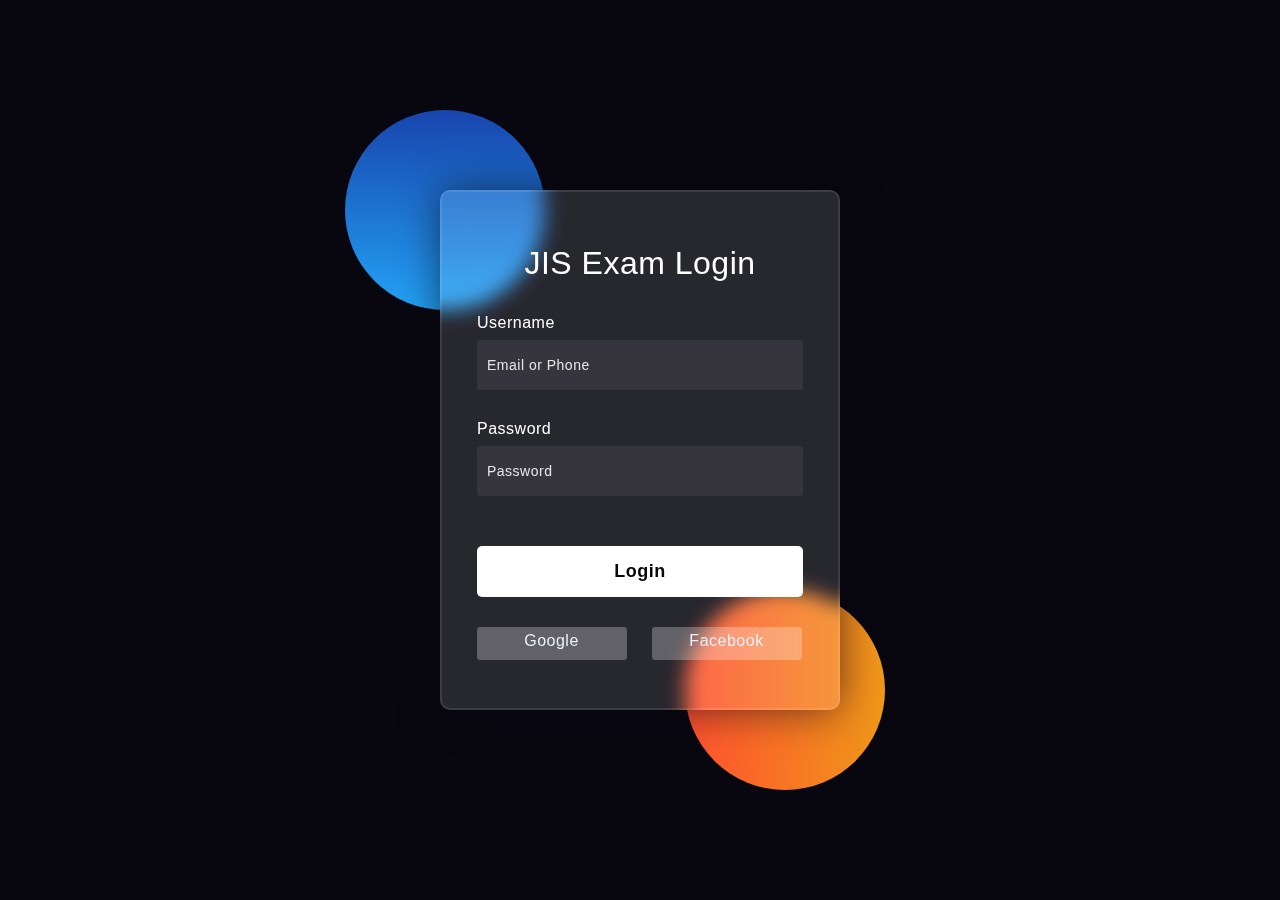
<file: index.html>
<!DOCTYPE html>
<html lang="en">
<head>
 
    <title>Login form</title>
 
    <style media="screen">
      *,
*:before,
*:after{
    padding: 0;
    margin: 0;
    box-sizing: border-box;
}
body{
    background-color: #080710;
}
.background{
    width: 430px;
    height: 520px;
    position: absolute;
    transform: translate(-50%,-50%);
    left: 50%;
    top: 50%;
}
.background .shape{
    height: 200px;
    width: 200px;
    position: absolute;
    border-radius: 50%;
}
.shape:first-child{
    background: linear-gradient(
        #1845ad,
        #23a2f6
    );
    left: -80px;
    top: -80px;
}
.shape:last-child{
    background: linear-gradient(
        to right,
        #ff512f,
        #f09819
    );
    right: -30px;
    bottom: -80px;
}
.form{
    height: 520px;
    width: 400px;
    background-color: rgba(255,255,255,0.13);
    position: absolute;
    transform: translate(-50%,-50%);
    top: 50%;
    left: 50%;
    border-radius: 10px;
    backdrop-filter: blur(10px);
    border: 2px solid rgba(255,255,255,0.1);
    box-shadow: 0 0 40px rgba(8,7,16,0.6);
    padding: 50px 35px;
}
.form *{
    font-family: 'Poppins',sans-serif;
    color: #ffffff;
    letter-spacing: 0.5px;
    outline: none;
    border: none;
}
.form h3{
    font-size: 32px;
    font-weight: 500;
    line-height: 42px;
    text-align: center;
}

label{
    display: block;
    margin-top: 30px;
    font-size: 16px;
    font-weight: 500;
}
input{
    display: block;
    height: 50px;
    width: 100%;
    background-color: rgba(255,255,255,0.07);
    border-radius: 3px;
    padding: 0 10px;
    margin-top: 8px;
    font-size: 14px;
    font-weight: 300;
}
::placeholder{
    color: #e5e5e5;
}
.form button{
    margin-top: 50px;
    width: 100%;
    background-color: #ffffff;
    color: #07070d;
    padding: 15px 0;
    font-size: 18px;
    font-weight: 600;
    border-radius: 5px;
    cursor: pointer;
}
.social{
  margin-top: 30px;
  display: flex;
}
.social div{
  background: red;
  width: 150px;
  border-radius: 3px;
  padding: 5px 10px 10px 5px;
  background-color: rgba(255,255,255,0.27);
  color: #eaf0fb;
  text-align: center;
}
.social div:hover{
  background-color: rgba(255,255,255,0.47);
}
.social .fb{
  margin-left: 25px;
}
.social i{
  margin-right: 4px;
}

    </style>
</head>
<body>
    <div class="background">
        <div class="shape"></div>
        <div class="shape"></div>
    </div>
    
       <div class="form">
        <h3>JIS Exam Login</h3>

        <label for="email">Username</label>
        <input type="email" placeholder="Email or Phone" id="email">

        <label for="password">Password</label>
        <input type="password" placeholder="Password" id="password">

       
    <button onclick="cheack()">Login</button>
            
        <div class="social">
          <div class="go"><i class="fab fa-google"></i>  Google</div>
          <div class="fb"><i class="fab fa-facebook"></i>  Facebook</div>
        </div>

       </div>
    

    <script>
        function cheack(){
            var num1 = document.getElementById("email").value;
            var num2 = document.getElementById("password").value;
    
            
            if(num1=="admin@gmail.com" && num2=="123")
            {
                window.location.href="t&cpage.html"
            }else
            {
                alert("Wrong Password")
            }

        }

    </script>
    </body>



</html>
</file>
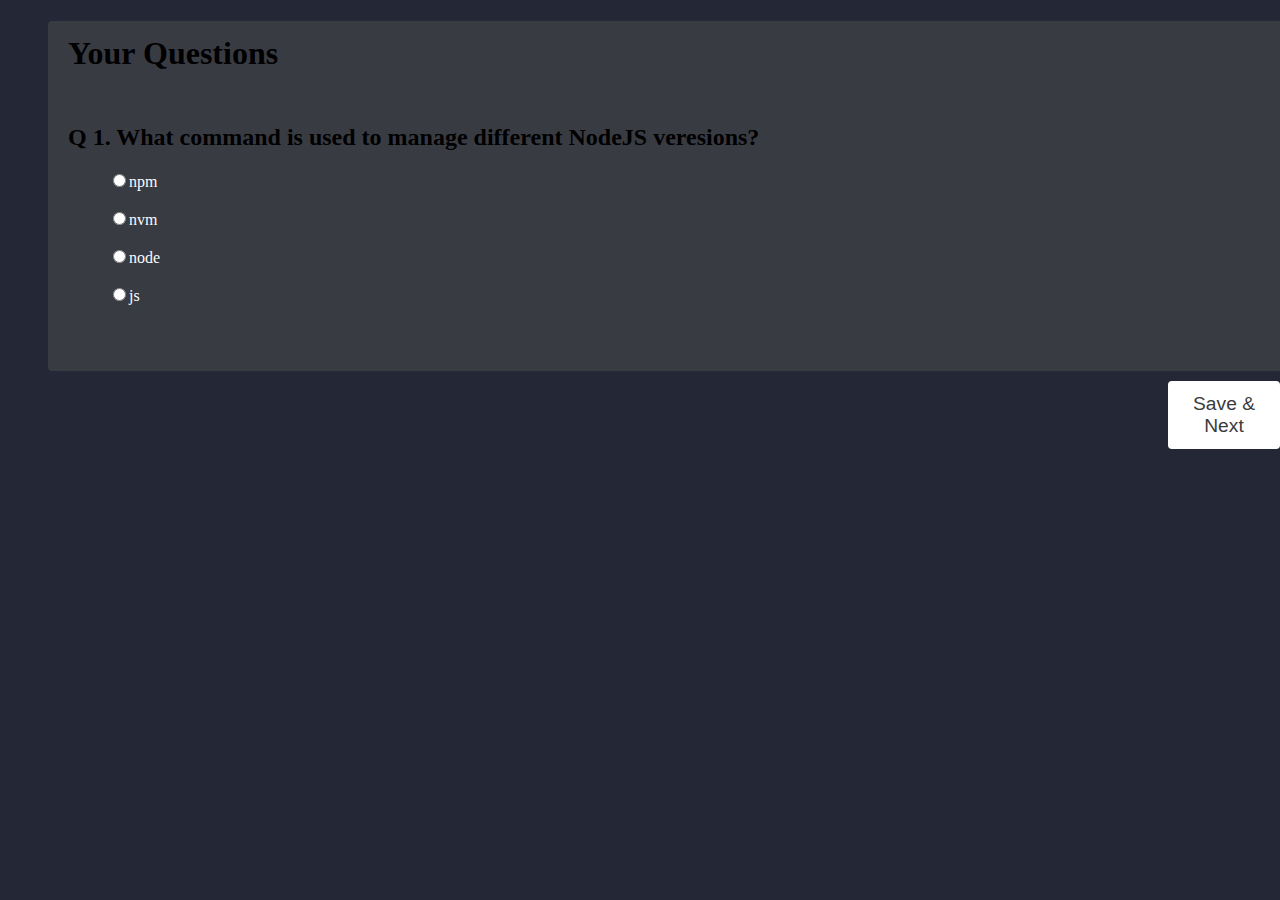
<file: question.html>
<!DOCTYPE html>
<html lang="en">
<head>
    <meta charset="UTF-8">
    <meta name="viewport" content="width=device-width, initial-scale=1.0">
    <title>Document</title>
    <link rel="stylesheet" href="question.css">
</head>
<body onload="displayQuestion()">
   <div class="cont">
    <div class="quiz" style="padding-left: 20px;">
            <h1>Your Questions</h1>
            <h2>Q <span id="qno">1</span>. <span id="question">What command is used to manage different NodeJS veresions?</span></h2>
            <ol type="A">
                <li><input type="radio" name="answer" id="uans1"><span id="op1">npm</span></li><br>
                <li><input type="radio" name="answer" id="uans2"><span id="op2">mvp</span></li><br>
                <li><input type="radio" name="answer" id="uans3"><span id="op3">node</span></li><br>
                <li><input type="radio" name="answer" id="uans4"><span id="op4">js</span></li>
            </ol>

    </div>

   </div>
   <div>
    <button onclick="prevQuestion()"class="exam-button" id="prevbtn" style="display: none;">Previous</button>
    <button onclick="nextQuestion()" class="exam-button" id="nextbtn" style="display: block;">Save & Next</button>
    <button onclick="finishExam()" class="exam-button" id="finishbtn" style="display: none;">Finish</button>
</div>

<script src="exam.js"></script>
</body>
</html>
</file>
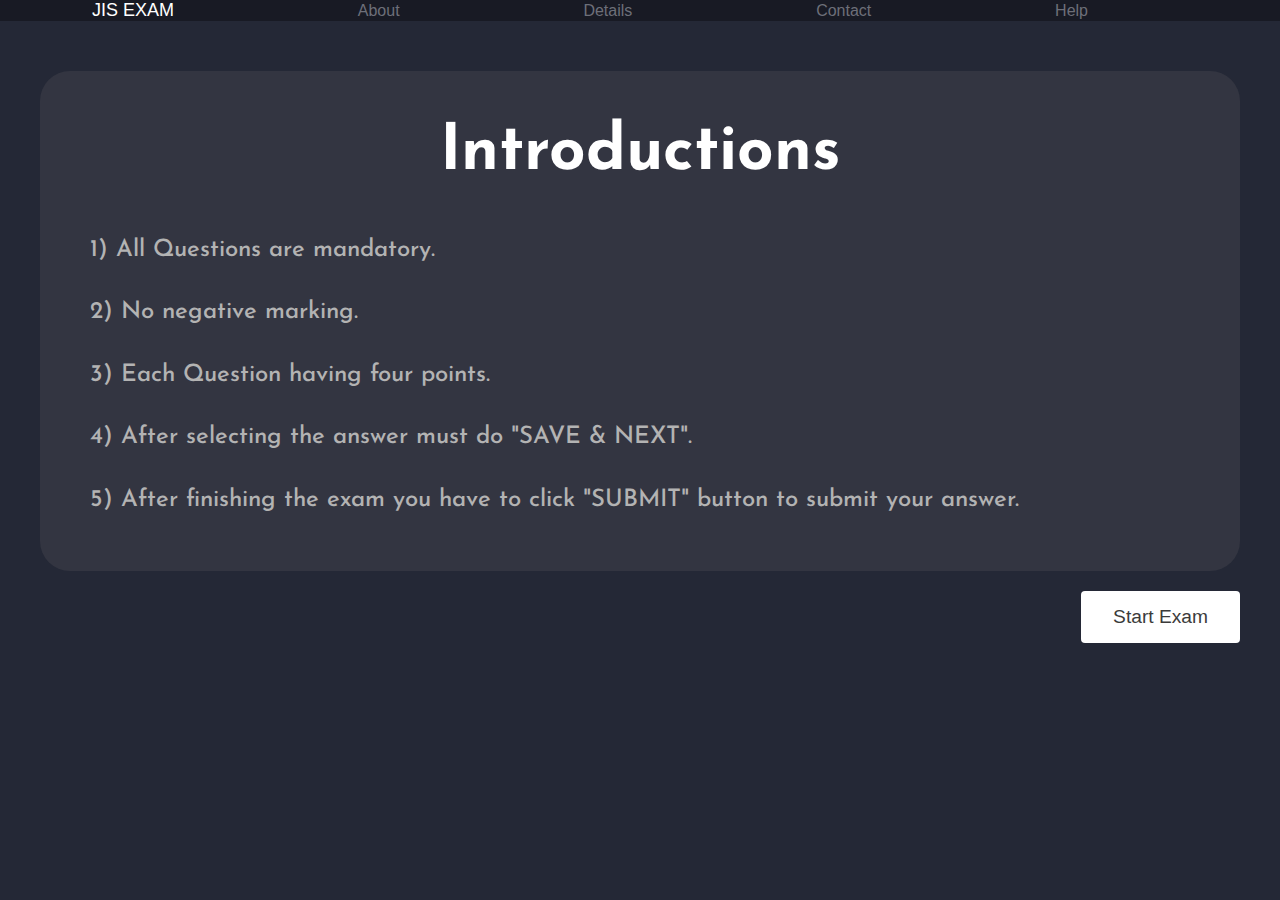
<file: t&cpage.html>
<!DOCTYPE html>
<html lang="en">
<head>
    <meta charset="UTF-8">
    <meta http-equiv="X-UA-Compatible" content="IE=edge">
    <meta name="viewport" content="width=device-width, initial-scale=1.0">
    <title>Terms and Service</title>
    <link rel="stylesheet" href="style.css">
</head>
<body>
    <header class="main-header dark-theme">

        <ul class="header-options">
    
             <li class="title"> JIS EXAM </li>
            <li class="option">About</li>
            <li class="option">Details</li>
            <li class="option">Contact</li>
            <li class="option">Help</li>
        </ul>
    
    </header>

    <header class="header-mobile dark-theme">
            <h3 class="title-mobile"> JIS Exam</h3>
    </header>

    <section id="terms-of-service">
        <div class="card">
            <h3 class="primary-heading">Introductions</h3>
            <p class="paragraph">
                1) All Questions are mandatory.
                <br><br>
                2) No negative marking.
                <br><br>
                3) Each Question having four points.
                <br><br>
                4) After selecting the answer must do "SAVE & NEXT".
                <br><br>
                5) After finishing the exam you have to click "SUBMIT" button to submit your answer.
                
        </div>
       <button class="exam-button" onclick="startexam()">Start Exam</button>
    </section>

    <script>
        function startexam(){
            alert("Best of Luck")
            window.location.href="question.html"

        }
        // setInterval(function(){
        //     startexam();
        // },2000)

    </script>
</body>
</html>
</file>
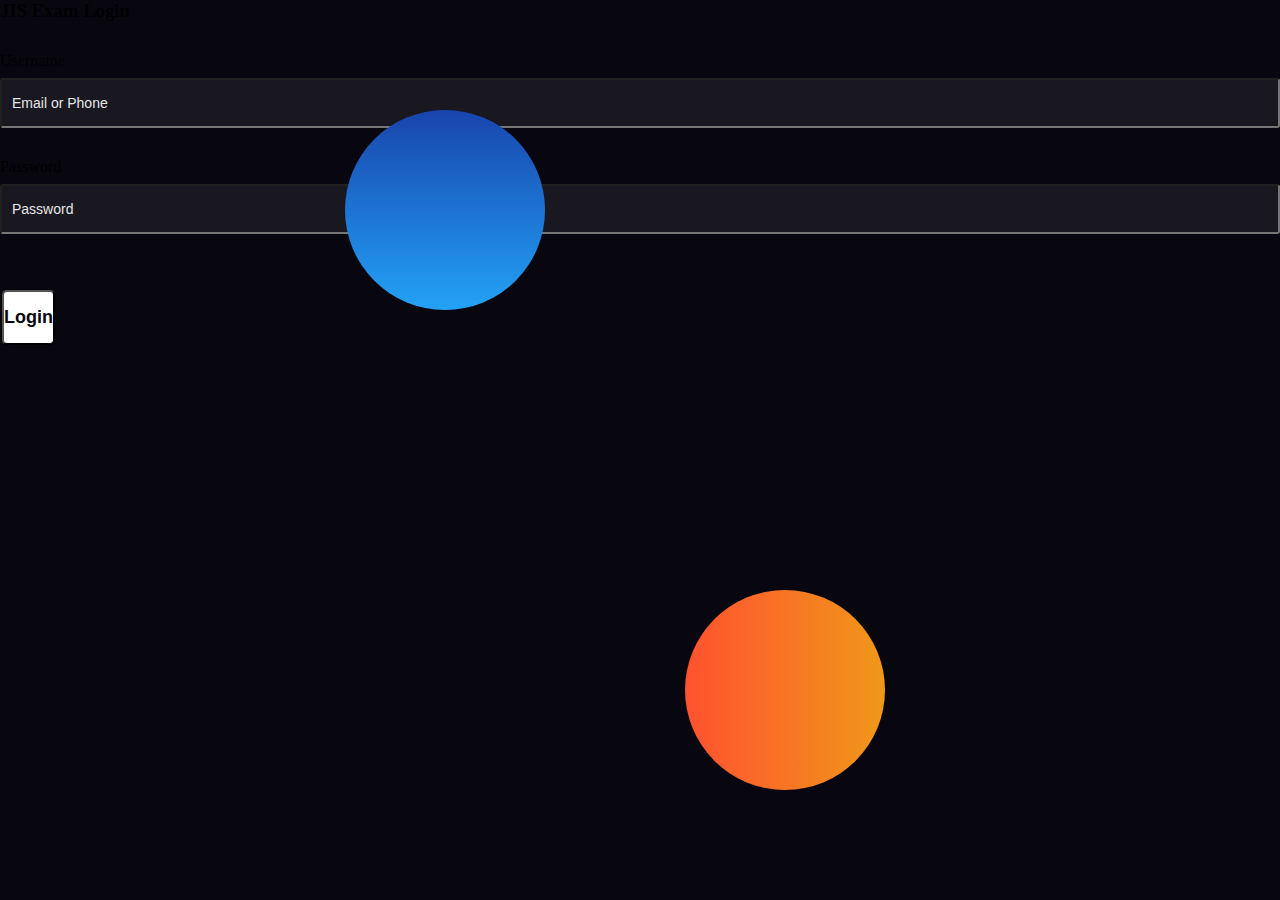
<file: try.html>
<html lang="en"><head>
    <meta charset="UTF-8">
    <meta http-equiv="X-UA-Compatible" content="IE=edge">
    <meta name="viewport" content="width=device-width, initial-scale=1.0">
    <title>User Login</title>

    
    <style media="screen">
        *,
  *:before,
  *:after{
      padding: 0;
      margin: 0;
      box-sizing: border-box;
  }
  body{
      background-color: #080710;
  }
  .background{
      width: 430px;
      height: 520px;
      position: absolute;
      transform: translate(-50%,-50%);
      left: 50%;
      top: 50%;
  }
  .background .shape{
      height: 200px;
      width: 200px;
      position: absolute;
      border-radius: 50%;
  }
  .shape:first-child{
      background: linear-gradient(
          #1845ad,
          #23a2f6
      );
      left: -80px;
      top: -80px;
  }
  .shape:last-child{
      background: linear-gradient(
          to right,
          #ff512f,
          #f09819
      );
      right: -30px;
      bottom: -80px;
  }
  form{
      height: 520px;
      width: 400px;
      background-color: rgba(255,255,255,0.13);
      position: absolute;
      transform: translate(-50%,-50%);
      top: 50%;
      left: 50%;
      border-radius: 10px;
      backdrop-filter: blur(10px);
      border: 2px solid rgba(255,255,255,0.1);
      box-shadow: 0 0 40px rgba(8,7,16,0.6);
      padding: 50px 35px;
  }
  form *{
      font-family: 'Poppins',sans-serif;
      color: #ffffff;
      letter-spacing: 0.5px;
      outline: none;
      border: none;
  }
  form h3{
      font-size: 32px;
      font-weight: 500;
      line-height: 42px;
      text-align: center;
  }
  
  label{
      display: block;
      margin-top: 30px;
      font-size: 16px;
      font-weight: 500;
  }
  input{
      display: block;
      height: 50px;
      width: 100%;
      background-color: rgba(255,255,255,0.07);
      border-radius: 3px;
      padding: 0 10px;
      margin-top: 8px;
      font-size: 14px;
      font-weight: 300;
  }
  ::placeholder{
      color: #e5e5e5;
  }
  button{
      margin-top: 50px;
      width: 100%;
      background-color: #ffffff;
      color: #080710;
      padding: 15px 0;
      font-size: 18px;
      font-weight: 600;
      border-radius: 5px;
      cursor: pointer;
  }
  .social{
    margin-top: 30px;
    display: flex;
  }
  .social div{
    background: red;
    width: 150px;
    border-radius: 3px;
    padding: 5px 10px 10px 5px;
    background-color: rgba(255,255,255,0.27);
    color: #eaf0fb;
    text-align: center;
  }
  .social div:hover{
    background-color: rgba(255,255,255,0.47);
  }
  .social .fb{
    margin-left: 25px;
  }
  .social i{
    margin-right: 4px;
  }
  
      </style>
</head>
<body>
    <div class="background">
        <div class="shape"></div>
        <div class="shape"></div>
    </div>
    <table>
        
    <tbody>
        <h3>JIS Exam Login</h3>
        <tr>
            <label for="email">Username</label>
            <input type="email" placeholder="Email or Phone" id="email">
    </tr>
    <tr>
       <label for="password">Password</label>
        <input type="password" placeholder="Password" id="password">

    </tr>
    <tr>
        <td><button onclick="cheack()">Login</button></td>
    </tr>
    </tbody></table>
    <script>
        function cheack(){
            var num1 = document.getElementById("email").value;
            var num2 = document.getElementById("password").value;
    
            
            if(num1=="admin@gmail.com" && num2=="123")
            {
                window.location.href="t&cpage.html"
            }else
            {
                alert("Wrong Password")
            }

        }

    </script>


</body></html>


</body></html>
</file>
<file: question.css>
body{
    background: #242836;
}
.cont{
    width: 1270px;
    height: 350px;
    background-color: #393b43;
    margin-left: 40px;
    margin-right: 40px;
    margin-bottom: 0px;
    border-radius: 4px;
}
.quiz li{
    list-style-type: none;
    color: rgb(251, 251, 251);
}
.quiz h1{
    padding-top: 14px;
    padding-bottom: 30px;
}
.choices li{
    list-style-type: none;
    font-size: 19px;

}
.exam-button{
    border: none;
    border-radius: 4px;
    color: rgb(59, 59, 59);
    position: absolute;
    font-size: 10px;
    background-color: white;
    font-size: 1.2em;
}
#prevbtn{
  margin-left: 40px;
  margin-top: 10px;
  padding: 12px 22px;
}
#nextbtn{
    margin-left: 1160px;
    margin-top: 10px;
    padding: 12px 22px;
   
}
#finishbtn{
    margin-left: 1214px;
    margin-top: 10px;
    padding: 12px 22px;
   
}
</file>
<file: style.css>
@import url('https://fonts.googleapis.com/css2?family=Josefin+Sans:wght@500;700&display=swap');

::-webkit-scrollbar {
    width: 8px;
}

::-webkit-scrollbar-track {
    background: #242836;
}

::-webkit-scrollbar-thumb {
    background: #333541;
}

* {

    margin: 0;
    padding: 0;
    box-sizing: border-box;

}

body,html {

    width: 100%;
    min-height: 700px;
    background-color: #242836;

}

.main-header {

    width: 100%;
    height: 100%;
    background-color: #181A24;
    display: block;

}

.main-header ul.header-options {

    width: 100%;
    height: 100%;
    list-style: none;
    display: flex;
    align-items: center;
    justify-content: space-around;
    padding-right: 100px;

}

.main-header ul.header-options li {
    display: inline-block;
}

.main-header ul.header-options li.title {

    font-size: 18px;
    color: #fff;
    font-family: Arial;
    cursor: pointer;

}

.header-mobile {

    width: 100%;
    height: 75px;
    background-color: #181A24;
    text-align: center;
    display: none;
}

.title-mobile {
    font-size: 18px;
    color: #fff;
    font-family: Arial;
    cursor: pointer;
    padding-top: 30px;
}

.option {
    text-decoration: none;
    font-size: 16px;
    color: #6D6F79;
    font-family: Arial;
    cursor: pointer;
}

.option:hover {
    font-size: 16px;
    color: #9598a7;
}


.card {
    margin-top: 50px;
    margin-bottom: 20px;
    height : 500px;
    width: 1200px;
    border-radius: 30px;
    background-color: #333541;
    margin-left: auto;
    margin-right: auto;
}

.card .primary-heading {
    text-align: center;
    font-family: josefin sans;
    color: white;
    padding-top: 50px ;
    font-size: 4em;
}

.paragraph {
    font-family: josefin sans;
    color: rgb(179, 179, 179);
    margin-left: 50px;
    margin-right: 25px;
    padding-top: 50px;
    font-size: 1.5em;
    line-height: 1.3em;
    font-weight: 500;
}

.bold {
    font-weight: 700;
    color: white;
}

.footer-heading {
    text-align: center;
    font-family: josefin sans;
    color: white;
    margin-bottom: 50px;
    font-size: 2em;
    line-height: 35px;
}

@media only screen and (max-width: 1218px) {
    .card {
        margin-top: 100px;
        margin-bottom: 100px;
        height : 500px;
        width: 1000px;
        border-radius: 30px;
        background-color: #333541;
        margin-left: auto;
        margin-right: auto;
    }
}

@media only screen and (max-width: 1012px) {
    .card {
        margin-top: 100px;
        margin-bottom: 100px;
        height : 500px;
        width: 800px;
        border-radius: 30px;
        background-color: #333541;
        margin-left: auto;
        margin-right: auto;
    }
}

@media only screen and (max-width: 832px) {
    .card {
        margin-top: 100px;
        margin-bottom: 100px;
        height : 550px;
        width: 600px;
        border-radius: 30px;
        background-color: #333541;
        margin-left: auto;
        margin-right: auto;
    }
    .card .primary-heading {
        font-size: 3.5em;
    }

    .footer-heading {
        font-size: 1.5em;
    }
}

@media only screen and (max-width: 626px) {
    .card {
        margin-top: 100px;
        margin-bottom: 100px;
        height : 600px;
        width: 450px;
        border-radius: 30px;
        background-color: #333541;
        margin-left: auto;
        margin-right: auto;
    }

    .header-mobile {
        display: block;
    }

    .main-header {
        display: none;
    }

    .card .primary-heading {
        font-size: 3em;
    }
}

@media only screen and (max-width: 480px) {
    .card {
        margin-top: 100px;
        margin-bottom: 100px;
        height : 700px;
        width: 350px;
        border-radius: 30px;
        background-color: #333541;
        margin-left: auto;
        margin-right: auto;
    }

    .card .primary-heading {
        font-size: 2em;
    }
}

@media only screen and (max-width: 365px) {
    .card {
        margin-top: 100px;
        margin-bottom: 100px;
        height : 500px;
        width: 290px;
        border-radius: 30px;
        background-color: #333541;
        margin-left: auto;
        margin-right: auto;
    }

    .card .primary-heading {
        font-size: 2em;
    }
}
.exam-button{
        border: none;
        border-radius: 4px;
        color: rgb(59, 59, 59);
        padding: 15px 32px;
        margin-bottom: 60px;
        position: absolute;
        right: 40px;
        font-size: 16px;
        background-color: white;
        font-size: 1.2em;
}
</file>
